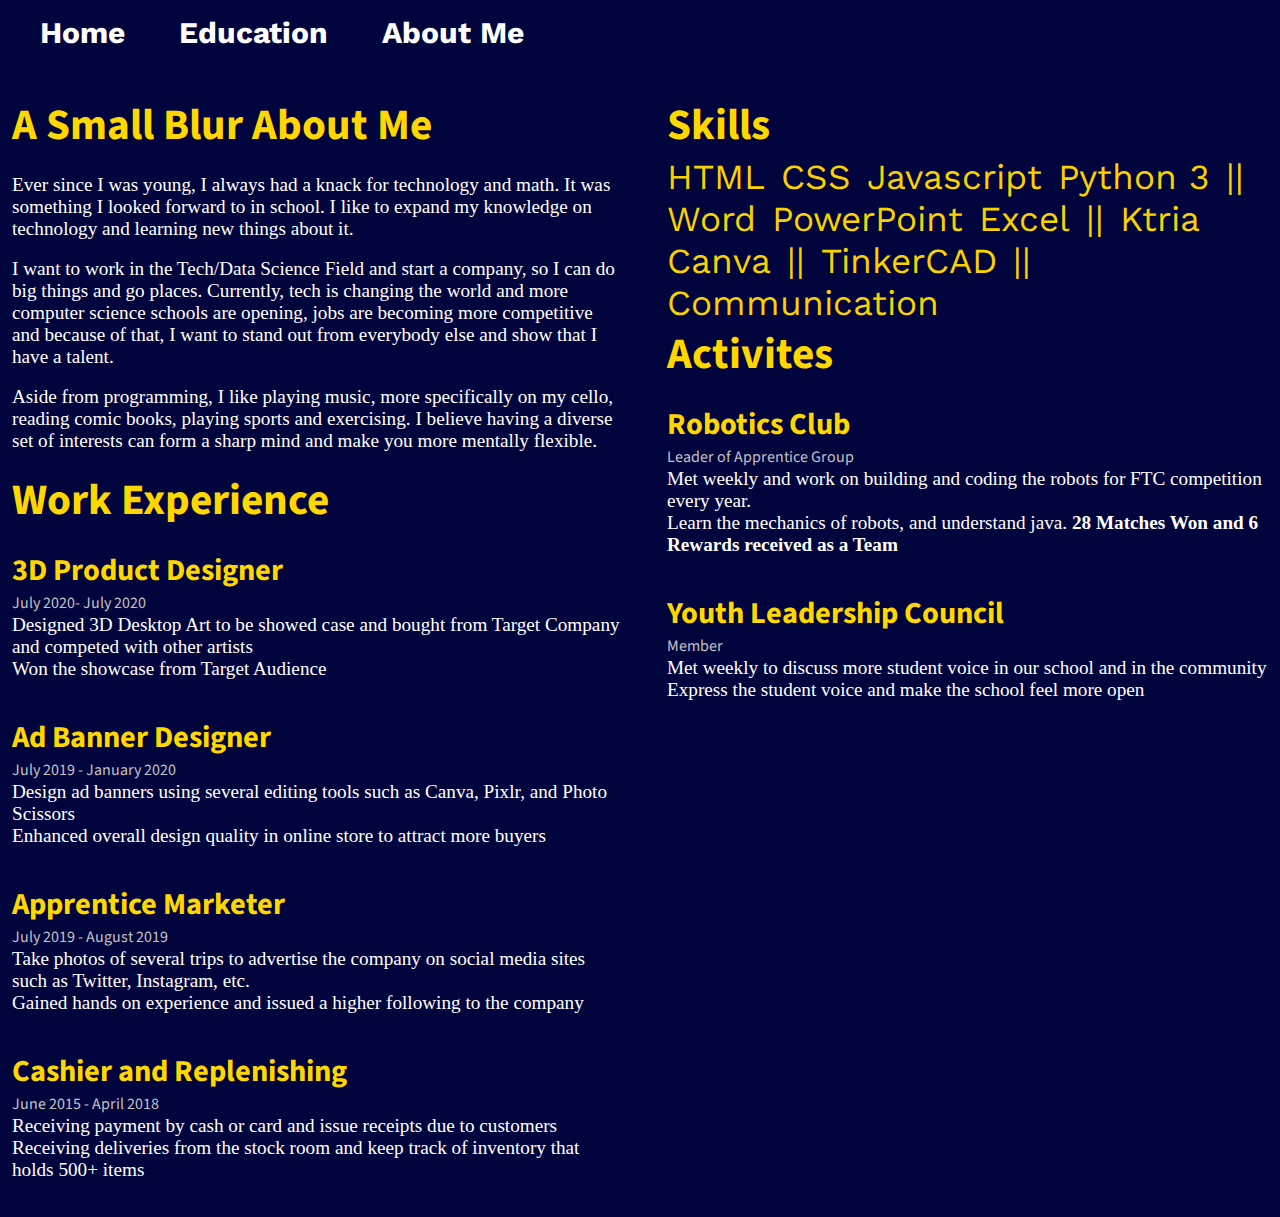
<file: aboutme.html>
<!DOCTYPE html>
<html>
  <head>
    <link href="aboutmestyle.css" rel="stylesheet" type="text/css" />
    <link href="bootstrap-grid.css" rel="stylesheet" type="text/css" />
    <link href="https://fonts.googleapis.com/css2?family=Work+Sans:ital,wght@0,100;1,400&display=swap" rel="stylesheet">
    <link href="https://fonts.googleapis.com/css2?family=Source+Sans+Pro&family=Work+Sans:ital,wght@0,100;1,400&display=swap" rel="stylesheet">
  </head>
  <body>
    <div class="navg">
      <nav>
        <a href="index.html">
            <h2 class="navg_text" id="navgt">Home</h2>
         </a>
         <a href="school.html">
            <h2 class="navg_text" id="navgt2">Education</h2>
        </a>
        <a href="aboutme.html">
            <h2 class="navg_text" id="navgt3">About Me</h2>
        </a>
      </nav>
    </div>

    <div class="row">
      <div class="col-md col-sm offset-md-0">
        <h4>A Small Blur About Me</h4>
        <br />
    <p>Ever since I was young, I always had a knack for technology and math. It was something I looked forward to in school. I like to expand my knowledge on technology and learning new things about it.</p>
    <br />
    <p>I want to work in the Tech/Data Science Field and start a company, so I can do big things and go places. Currently, tech is changing the world and more computer science schools are opening, jobs are becoming more competitive and because of that, I want to stand out from everybody else and show that I have a talent.</p>      
    <br />
    <p>Aside from programming, I like playing music, more specifically on my cello, reading comic books, playing sports and exercising. I believe having a diverse set of interests can form a sharp mind and make you more mentally flexible.</p>  
    <br />

    <h4>Work Experience</h4>
    <br />
    <div class="workexp">
      <h5>3D Product Designer</h5>
      <span>July 2020- July 2020</span>
      <br />
      <p>Designed 3D Desktop Art to be showed case and bought from Target Company and competed with other artists
      <br />
      Won the showcase from Target Audience</p>
      <br />
      <br />      
      <h5>Ad Banner Designer</h5>
      <span>July 2019 - January 2020</span>
      <br />
      <p>Design ad banners using several editing tools such as Canva, Pixlr, and Photo Scissors<br />
      Enhanced overall design quality in online store to attract more buyers</p>
      <br />
      <br />
      <h5>Apprentice Marketer</h5>
      <span>July 2019 - August 2019</span>
      <br />
      <p>Take photos of several trips to advertise the company on social media sites such as Twitter, Instagram, etc.<br />
      Gained hands on experience and issued a higher following to the company</p>
      <br />
      <br />
      <h5>Cashier and Replenishing</h5>
      <span>June 2015 - April 2018</span>
      <br />
      <p>Receiving payment by cash or card and issue receipts due to customers<br />
      Receiving deliveries from the stock room and keep track of inventory that holds 500+ items</p>
      <br />
      <br />      
    </div>
    </div>
    <div class="col-md col-sm offset-md-0">
    <h4>Skills</h4>
    <span>HTML</span>
    <span>CSS</span>
    <span>Javascript</span>
    <span>Python 3</span>
    <span>||</span>
    <span>Word</span>
    <span>PowerPoint</span>
    <span>Excel</span>
    <span>||</span>
    <span>Ktria</span>
    <span>Canva</span>
    <span>||</span>
    <span>TinkerCAD</span>
    <span>||</span>
    <span>Communication</span>

    <div class="activ">
      <h4>Activites</h4>
      <br />
      <h5>Robotics Club</h5>
      <span>Leader of Apprentice Group</span>
      <br />
      <p> Met weekly and work on building and coding the robots for FTC competition every year.<br />
      Learn the mechanics of robots, and understand java.
      <strong>28 Matches Won and 6 Rewards received as a Team</strong>
      </p>
      <br />
      <br />
      <h5>Youth Leadership Council</h5>
      <span>Member</span>
      <br />
      <p> Met weekly to discuss more student voice in our school and in the community<br />
      Express the student voice and make the school feel more open
      </p>
      <br />
      <br />    
    </div>



    </div>
    </div>
  
  
  
  
  
  
  </body>
  <script src="script.js"></script>
</html>
</file>
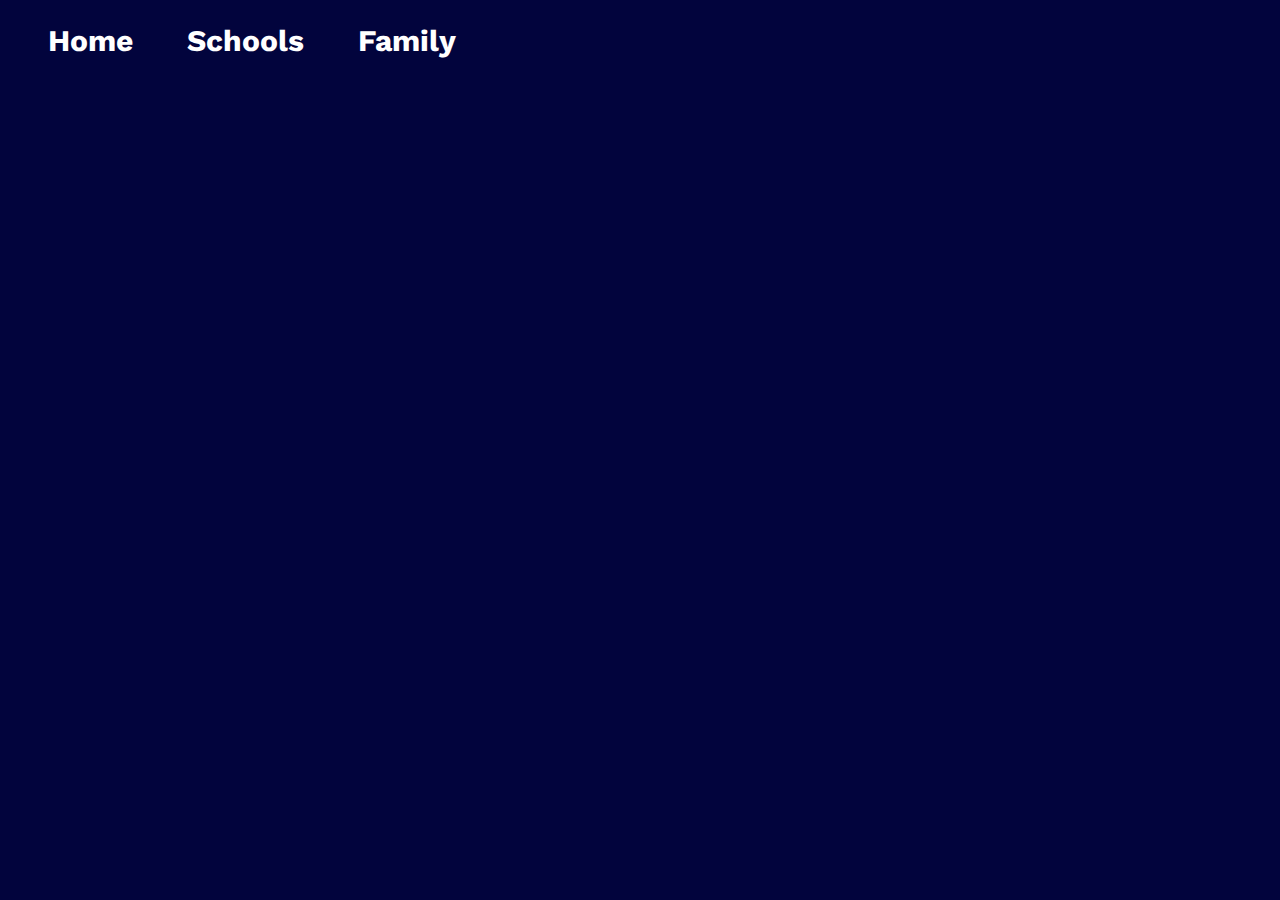
<file: fnf.html>
<!DOCTYPE html>
<html>
  <head>
    <link href="fnfstyle.css" rel="stylesheet" type="text/css" />
    <link href="https://fonts.googleapis.com/css2?family=Work+Sans:ital,wght@0,100;1,400&display=swap" rel="stylesheet">
    <link href="https://fonts.googleapis.com/css2?family=Source+Sans+Pro&family=Work+Sans:ital,wght@0,100;1,400&display=swap" rel="stylesheet">
  </head>
  <body>
    <div class="navg">
      <nav>
        <a href="index.html"><h2 class="navg_text">Home</h2></a>
        <a href="school.html"><h2 class="navg_text">Schools</h2></a>
        <a href="fnf.html"><h2 class="navg_text">Family</h2></a>
      </nav>
    </div>
  
  
  
  
  
  
  
  
  </body>
</html>
</file>
<file: aboutmestyle.css>
* {
  margin: 0;
  padding: 0;
}

html{
    /* To make use of full height of page*/
    min-height: 100%;
    margin: 0;
}

body{
  min-height: 100%;
  margin: 0;
  background:#02043d;
  background-size: cover;
}

.navg_text{
  color: white;
  position: relative;
  display: inline;
  padding: 25px;
  margin: 0;
  font-size: 30px;
  font-family: 'Work Sans', sans-serif;
}

.navg{
  padding: 15px;
  margin-bottom: 30px;
}

a{
  text-decoration: none;
}

#navgt {
  color: white;
}

#navgt2 {
  color: white;
}

#navgt3 {
  color: white;
}

p {
  text-align: left;
  padding: 0px 0px 0px 12px;
  font-size: 1.2rem;
  color: white;
  font-family: open sans;
  margin: 0;
}

h1, h2, h3, h4 {
  color: #ffd700;
  padding: 0px 0px 0px 12px;
  font-size: 2.7rem;
  font-family: "Source Sans Pro", sans-serif;
  margin: 0;
}

h5 {
  color: #ffd700;
  padding: 0px 0px 0px 12px;
  font-size: 1.9rem;
  font-family: "Source Sans Pro", sans-serif;
  margin: 0;
}

span{
  color: #f7d200;
  padding-left: 12px;
  font-family: 'Work Sans', sans-serif;
  font-size: 2.2rem;
}

.workexp span{
  color: rgb(194, 194, 194);
  padding-left: 12px;
  font-family: "Source Sans Pro", sans-serif;
  font-size: 1rem;
}

.activ span{
  color: rgb(194, 194, 194);
  padding-left: 12px;
  font-family: "Source Sans Pro", sans-serif;
  font-size: 1rem;
}
</file>
<file: fnfstyle.css>
body{
  background: #02043d;
}

.navg_text{
  color: white;
  position: relative;
  display: inline;
  padding: 25px;
  margin: 0;
  font-size: 30px;
  font-family: 'Work Sans', sans-serif;;
}

.navg{
  padding: 15px;
  margin-bottom: 30px;
}

a{
  text-decoration: none;
}
</file>
